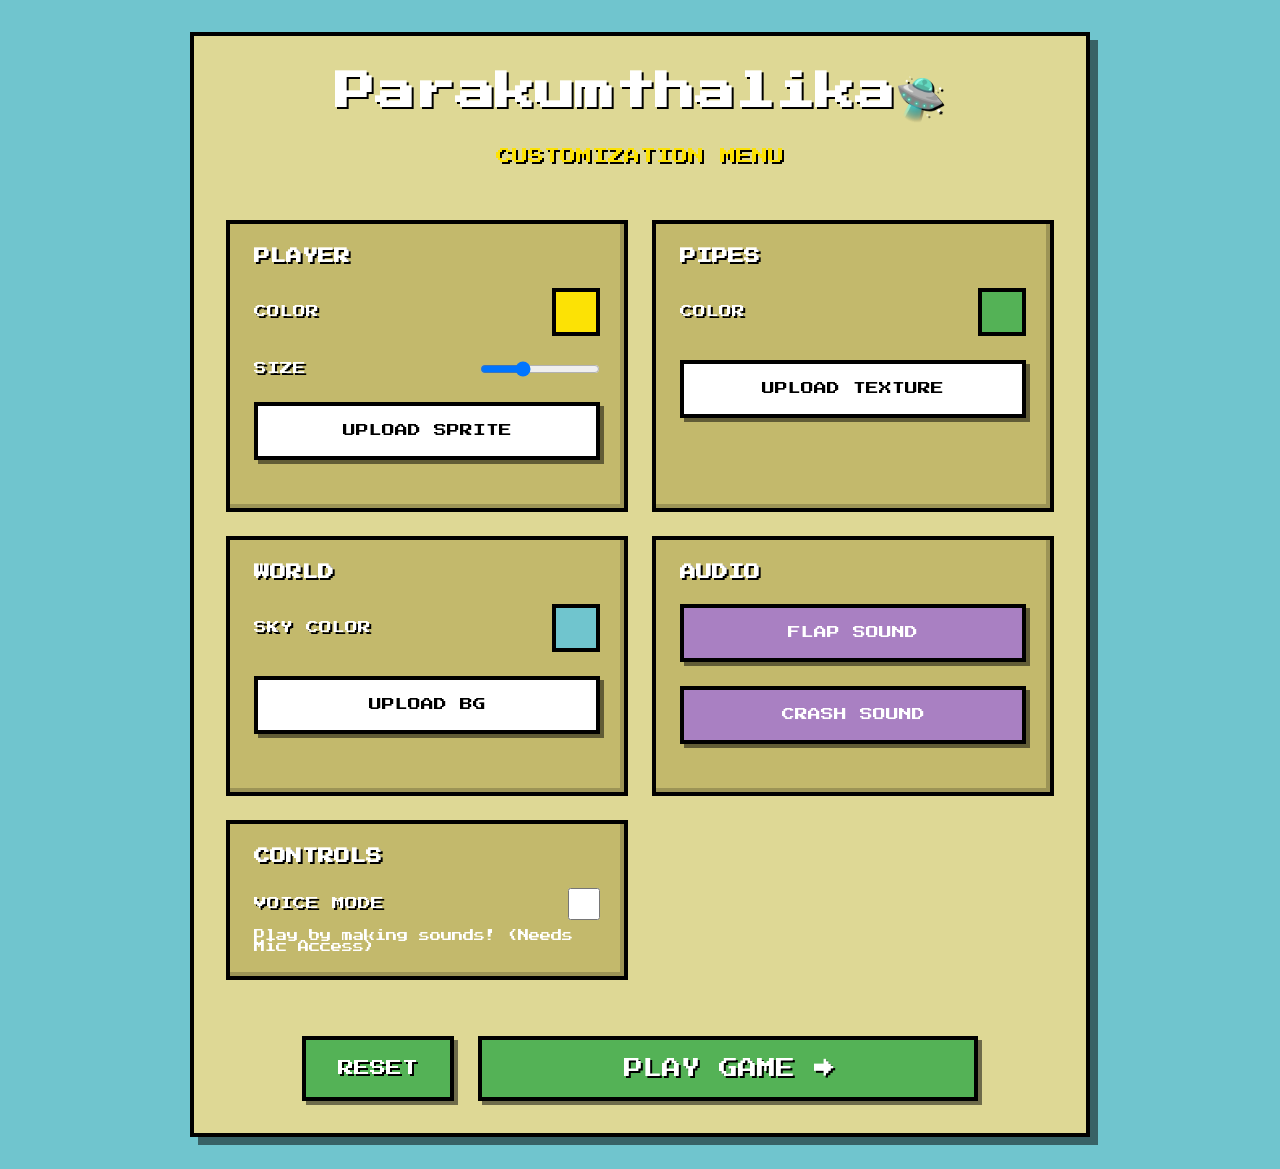
<file: index.html>
<!DOCTYPE html>
<html lang="en">

<head>
    <meta charset="UTF-8">
    <meta name="viewport" content="width=device-width, initial-scale=1.0">
    <title>Parakumthalika - Customizer</title>
    <link rel="stylesheet" href="style.css">
    <link href="https://fonts.googleapis.com/css2?family=Press+Start+2P&display=swap" rel="stylesheet">
</head>

<body class="menu-body">
    <div class="menu-container retro-panel">
        <h1 class="main-title">Parakumthalika🛸</h1>
        <p class="subtitle">CUSTOMIZATION MENU</p>

        <div class="customization-grid">
            <div class="control-group">
                <h3>PLAYER</h3>
                <div class="input-row">
                    <label>COLOR</label>
                    <input type="color" id="birdColorPicker" value="#fce205">
                </div>
                <div class="input-row">
                    <label>SIZE</label>
                    <input type="range" id="birdSizeSlider" min="0.5" max="2.0" step="0.1" value="1.0"
                        style="width: 120px;">
                </div>
                <div class="input-row upload-row">
                    <label class="upload-btn">
                        UPLOAD SPRITE
                        <input type="file" id="birdImageUpload" accept="image/*" hidden>
                    </label>
                </div>
            </div>

            <div class="control-group">
                <h3>PIPES</h3>
                <div class="input-row">
                    <label>COLOR</label>
                    <input type="color" id="pipeColorPicker" value="#54b256">
                </div>
                <div class="input-row upload-row">
                    <label class="upload-btn">
                        UPLOAD TEXTURE
                        <input type="file" id="pipeImageUpload" accept="image/*" hidden>
                    </label>
                </div>
            </div>

            <div class="control-group">
                <h3>WORLD</h3>
                <div class="input-row">
                    <label>SKY COLOR</label>
                    <input type="color" id="bgColorPicker" value="#70c5ce">
                </div>
                <div class="input-row upload-row">
                    <label class="upload-btn">
                        UPLOAD BG
                        <input type="file" id="bgImageUpload" accept="image/*" hidden>
                    </label>
                </div>
            </div>

            <div class="control-group">
                <h3>AUDIO</h3>
                <div class="input-row upload-row">
                    <label class="upload-btn alt">
                        FLAP SOUND
                        <input type="file" id="flapSoundUpload" accept="audio/*" hidden>
                    </label>
                </div>
                <div class="input-row upload-row">
                    <label class="upload-btn alt">
                        CRASH SOUND
                        <input type="file" id="crashSoundUpload" accept="audio/*" hidden>
                    </label>
                </div>
                <small class="storage-warning" id="storageWarning"
                    style="color: #e43b44; display: none; margin-top: 10px;">FILE TOO LARGE!</small>
            </div>

            <div class="control-group">
                <h3>CONTROLS</h3>
                <div class="input-row" style="margin-bottom: 0;">
                    <label for="voiceControlToggle">VOICE MODE</label>
                    <input type="checkbox" id="voiceControlToggle"
                        style="width: 32px; height: 32px; accent-color: #54b256;">
                </div>
                <p style="font-size: 0.7rem; color: #fff; text-shadow: none; margin-top: 10px;">Play by making sounds!
                    (Needs Mic Access)</p>
            </div>
        </div>

        <div class="menu-actions">
            <button id="resetDefaultsBtn" class="retro-btn secondary">RESET</button>
            <button id="startGameBtn" class="retro-btn play-btn">PLAY GAME &rarr;</button>
        </div>
    </div>
    <script src="customization.js"></script>
</body>

</html>
</file>
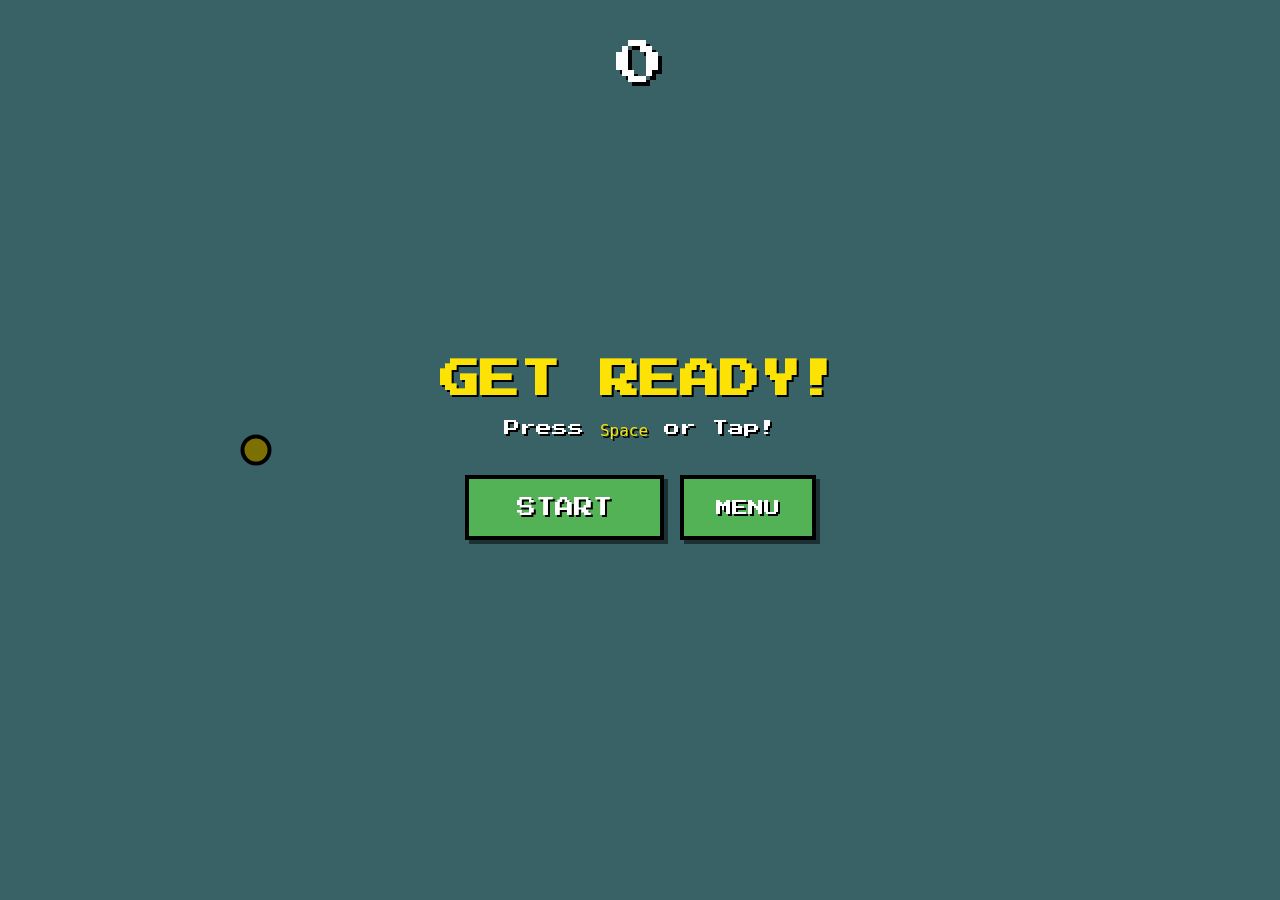
<file: game.html>
<!DOCTYPE html>
<html lang="en">

<head>
    <meta charset="UTF-8">
    <meta name="viewport" content="width=device-width, initial-scale=1.0">
    <title>Maathante Parakumthalika - Playing</title>
    <link rel="stylesheet" href="style.css">
    <link href="https://fonts.googleapis.com/css2?family=Press+Start+2P&display=swap" rel="stylesheet">
</head>

<body class="game-body">
    <main class="fullscreen-game-wrapper">
        <canvas id="gameCanvas"></canvas>

        <div id="uiLayer" class="ui-layer">
            <div id="scoreDisplay" class="score-display">0</div>

            <div id="startScreen" class="overlay-screen active">
                <h1 class="title-glow">GET READY!</h1>
                <p>Press <kbd>Space</kbd>, Tap, or Make Noise!</p>
                <div class="btn-group">
                    <button id="startBtn" class="retro-btn play-btn">START</button>
                    <button id="backToMenuBtnStart" class="retro-btn secondary">MENU</button>
                </div>
            </div>

            <div id="gameOverScreen" class="overlay-screen hidden">
                <h1 class="title-crash">GAME OVER</h1>
                <div class="score-board">
                    <p>SCORE: <span id="finalScore">0</span></p>
                    <p>BEST: <span id="bestScore">0</span></p>
                </div>
                <div class="btn-group">
                    <button id="restartBtn" class="retro-btn play-btn">PLAY AGAIN</button>
                    <button id="backToMenuBtnEnd" class="retro-btn secondary">MENU</button>
                </div>
            </div>
        </div>
    </main>
    <script src="game.js"></script>
</body>

</html>
</file>
<file: style.css>
:root {
    --bg-color: #70c5ce;
    --text-color: #ffffff;
    --border-color: #000000;
    --panel-bg: #ded895;
    --btn-bg: #e47226;
    --btn-hover: #fa9b50;
    --btn-text: #ffffff;
}

* {
    box-sizing: border-box;
    margin: 0;
    padding: 0;
}

body {
    font-family: 'Press Start 2P', system-ui, sans-serif;
    background-color: var(--bg-color);
    color: var(--text-color);
    min-height: 100vh;
    -webkit-font-smoothing: none;
}

h1, h2, h3, p, label, button, input {
    text-shadow: 2px 2px 0px #000;
}

.menu-body {
    display: flex;
    justify-content: center;
    align-items: center;
    padding: 2rem 1rem;
}

.game-body {
    overflow: hidden;
}

.menu-container {
    width: 100%;
    max-width: 900px;
    display: flex;
    flex-direction: column;
    gap: 1.5rem;
    text-align: center;
}

.main-title {
    font-size: 2.5rem;
    color: #ffffff;
    margin-bottom: 0.5rem;
    line-height: 1.2;
}

.subtitle {
    color: #fce205;
    font-size: 1rem;
    margin-bottom: 2rem;
}

.customization-grid {
    display: grid;
    grid-template-columns: repeat(auto-fit, minmax(300px, 1fr));
    gap: 1.5rem;
    text-align: left;
}

.retro-panel {
    background: var(--panel-bg);
    border: 4px solid var(--border-color);
    border-radius: 0;
    padding: 2rem;
    box-shadow: 8px 8px 0px rgba(0,0,0,0.5);
}

.control-group {
    background: #c3b96c;
    padding: 1.5rem;
    border: 4px solid var(--border-color);
    box-shadow: inset -4px -4px 0px rgba(0,0,0,0.2);
}

.control-group h3 {
    font-size: 1rem;
    color: #ffffff;
    margin-bottom: 1.5rem;
    text-transform: uppercase;
}

.input-row {
    display: flex;
    justify-content: space-between;
    align-items: center;
    margin-bottom: 1.5rem;
}

.input-row label {
    font-size: 0.8rem;
    line-height: 1.4;
}

input[type="color"] {
    -webkit-appearance: none;
    appearance: none;
    border: 4px solid var(--border-color);
    width: 48px;
    height: 48px;
    cursor: pointer;
    background: none;
    padding: 0;
}

input[type="color"]::-webkit-color-swatch-wrapper {
    padding: 0;
}

input[type="color"]::-webkit-color-swatch {
    border: none;
}

.upload-row {
    justify-content: stretch;
}

.upload-btn {
    display: block;
    width: 100%;
    text-align: center;
    background: #ffffff;
    border: 4px solid var(--border-color);
    color: #000000;
    padding: 1rem;
    cursor: pointer;
    font-size: 0.8rem;
    text-shadow: none;
    box-shadow: 4px 4px 0px rgba(0,0,0,0.5);
}

.upload-btn:hover {
    background: #e0e0e0;
    transform: translate(2px, 2px);
    box-shadow: 2px 2px 0px rgba(0,0,0,0.5);
}

.upload-btn.alt {
    background: #a980c2;
    color: white;
}

.upload-btn.alt:hover {
    background: #8e62a8;
}

.menu-actions {
    display: flex;
    justify-content: center;
    gap: 1.5rem;
    margin-top: 2rem;
    flex-wrap: wrap;
}

.retro-btn {
    background: var(--btn-bg);
    border: 4px solid var(--border-color);
    color: var(--btn-text);
    padding: 1rem 2rem;
    font-family: inherit;
    font-size: 1rem;
    cursor: pointer;
    text-transform: uppercase;
    box-shadow: 4px 4px 0px rgba(0,0,0,0.5);
}

.retro-btn:hover {
    background: var(--btn-hover);
}

.retro-btn:active {
    transform: translate(4px, 4px);
    box-shadow: none;
}

.retro-btn.secondary {
    background: #54b256;
}

.retro-btn.secondary:hover {
    background: #6cce6d;
}

.play-btn {
    font-size: 1.2rem;
    padding: 1.2rem 3rem;
    flex-grow: 1;
    max-width: 500px;
    background: #54b256;
}

.play-btn:hover {
    background: #6cce6d;
}

.fullscreen-game-wrapper {
    position: absolute;
    top: 0;
    left: 0;
    width: 100vw;
    height: 100vh;
    height: 100dvh;
}

canvas {
    display: block;
    width: 100vw;
    height: 100vh;
    height: 100dvh;
    image-rendering: pixelated;
}

.ui-layer {
    position: absolute;
    top: 0;
    left: 0;
    width: 100vw;
    height: 100vh;
    height: 100dvh;
    pointer-events: none;
    display: flex;
    flex-direction: column;
    justify-content: center;
    align-items: center;
}

.score-display {
    position: absolute;
    top: 40px;
    font-size: 3rem;
    color: white;
    text-shadow: 4px 4px 0px #000;
    z-index: 10;
}

.overlay-screen {
    position: absolute;
    inset: 0;
    display: flex;
    flex-direction: column;
    justify-content: center;
    align-items: center;
    pointer-events: auto;
    opacity: 0;
    visibility: hidden;
    background: rgba(0, 0, 0, 0.5);
}

.overlay-screen.active {
    opacity: 1;
    visibility: visible;
}

.title-glow {
    font-size: 2.5rem;
    margin-bottom: 1rem;
    color: #fce205;
}

.title-crash {
    font-size: 2.5rem;
    margin-bottom: 1rem;
    color: #e43b44;
}

.overlay-screen p {
    color: white;
    margin-bottom: 2rem;
    font-size: 1rem;
    line-height: 1.5;
}

kbd {
    color: #fce205;
}

.score-board {
    background: var(--panel-bg);
    border: 4px solid var(--border-color);
    padding: 1.5rem 2rem;
    margin-bottom: 2rem;
    text-align: center;
    box-shadow: 8px 8px 0px rgba(0,0,0,0.5);
}

.score-board p {
    margin: 1rem 0;
    font-size: 1.2rem;
    color: white;
}

.score-board span {
    font-size: 1.5rem;
    color: #fce205;
}

.btn-group {
    display: flex;
    gap: 1rem;
}

.hidden {
    display: none !important;
}

@media (max-width: 600px) {
    .retro-panel {
        padding: 1.5rem;
        border-left: none;
        border-right: none;
        box-shadow: none;
    }
    .customization-grid {
        grid-template-columns: 1fr;
    }
    .main-title {
        font-size: 1.8rem;
    }
    .play-btn {
        width: 100%;
    }
    .btn-group {
        flex-direction: column;
        width: 80%;
    }
    .retro-btn {
        width: 100%;
    }
    .title-glow, .title-crash {
        font-size: 1.8rem;
        text-align: center;
    }
    .score-display {
        font-size: 2.5rem;
        top: 20px;
    }
    .overlay-screen p {
        font-size: 0.8rem;
        text-align: center;
        padding: 0 1rem;
    }
    .score-board {
        padding: 1rem;
        margin-bottom: 1.5rem;
        width: 90%;
        max-width: 320px;
    }
    .score-board p {
        font-size: 1rem;
    }
    .score-board span {
        font-size: 1.2rem;
    }
}
</file>
